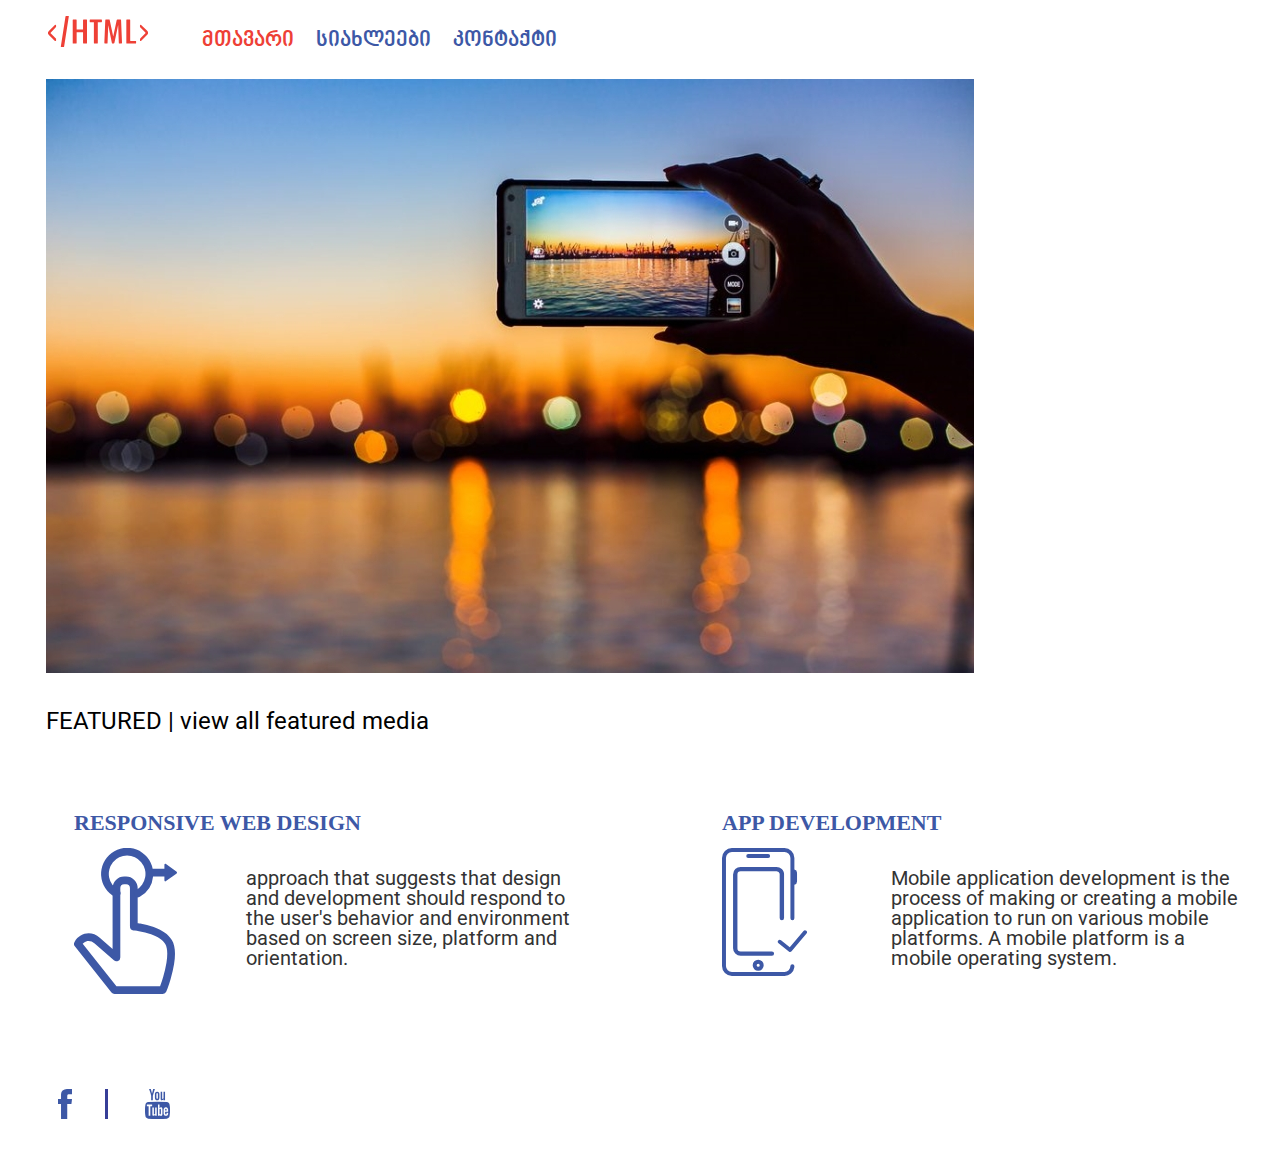
<file: index.html>
<!DOCTYPE html>
<html>
	<head>
		<link rel="stylesheet" type="text/css" href="css/reset.css">
		<link rel="stylesheet" type="text/css" href="css/fontss.css">
		<link href="https://fonts.googleapis.com/css2?family=Roboto&display=swap" rel="stylesheet">
		<link rel="stylesheet" type="text/css" href="css/mainn.css">
		<title>home</title>
	</head>
	<body>
		<header>
			<nav>
				<ul>
					<div class="navbar">
						<li>
							<a href="index.html"> <img class="mainicon" src="images/htmllogo.svg" alt="htmllogo"> </a>
						</li>
						<li >
							<a class="navbar-a" href="home.html"> მთავარი </a>
						</li>
						<li >
							<a class="navbar-b" href="#">სიახლეები</a>
						</li>
						<li >
							<a class="navbar-c" href="#">კონტაქტი</a>
						</li>
					</div>	
				</ul>
			</nav>
		</header>
		<div class="box1">
			<img src="images/img1.jpg" alt="webdesign">
		</div>
		<div class="box2">
			<p>
				FEATURED | view all featured media
			</p>
		</div>
		<div class="box3">
			<article>
				<h1>RESPONSIVE WEB DESIGN</h1>
				<img class="articlecontent1" src="images/img2.svg" alt="RESPONSIVE WEB DESIGN"> 
				<p class="articlecontent2">
					approach that suggests that design and development should respond to the user's behavior and environment based on screen size, platform and orientation.
				</p>
			</article>	
		</div>
		<div class="box4">
			<article>
				<h1>APP DEVELOPMENT</h1>
				<img class="articlecontent3" src="images/img3.svg" alt="APP DEVELOPMENT">
				<p class="articlecontent4">
					Mobile application development is the process of making or creating a mobile application to run on various mobile platforms. A mobile platform is a mobile operating system.
				</p>
			</article>
		</div>
		<footer>
			<a href="https://www.facebook.com/" target="_blank"> <img class="ficon" src="images/fbicon.svg" alt="facebookicon"> </a> <a href="https://www.youtube.com/" target="_blank"> <img class="youicon" src="images/youicon.svg" alt="youtubeicon"> </a>
		</footer>
	</body>
</html>
</file>
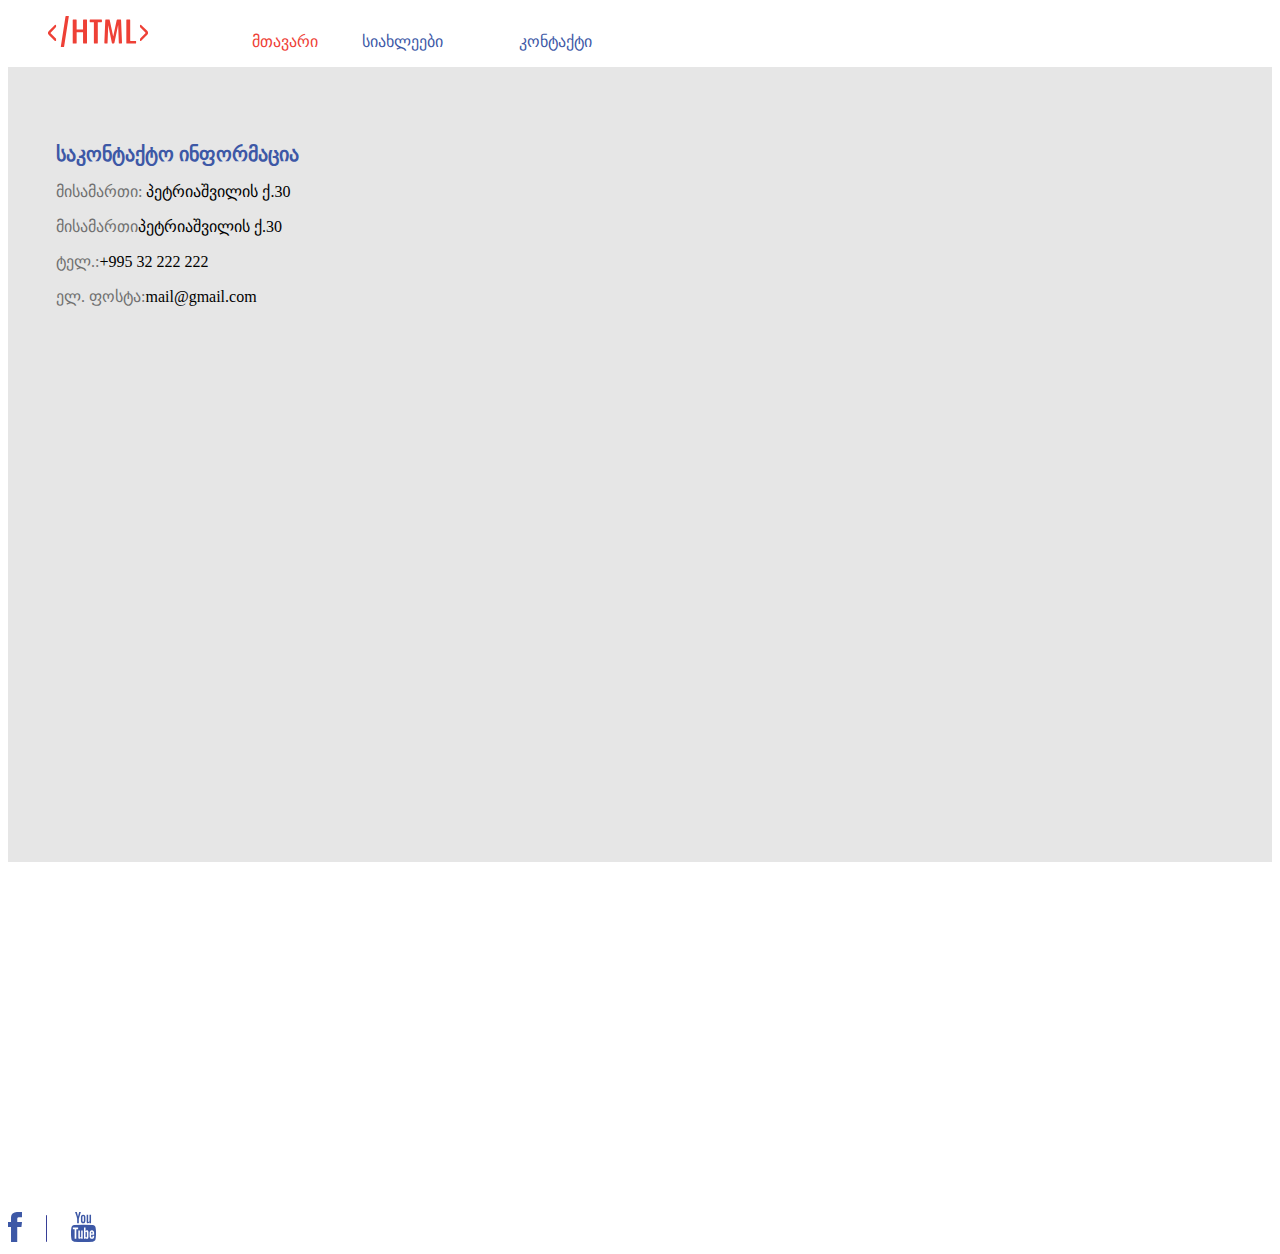
<file: home.html>
<!DOCTYPE html>
<html>
<head>
	<link rel="stylesheet" type="text/css" href="css/main.css">
	<title>lesson 5</title>
</head>
<body>
	<header>
		<nav>
			<ul>
				<li class="main_logo">
					<a class="main_logo" href="home.html"><img src="img/logo.svg" alt="html logo"></a>
				</li>
				<li class="main">
					<a href="index.html" class="main">მთავარი</a>
				</li>
				<li class="news">
					<a href="#" class="news">სიახლეები</a>
				</li>
				<li class="contact">
					<a href="#" class="contact">კონტაქტი</a>
				</li>
			</ul>			
		</nav>
	</header>
<div class="back">
	<section>
		<h1 class="info">საკონტაქტო ინფორმაცია</h1>
		<p class="address">მისამართი: <span class="address_1">პეტრიაშვილის ქ.30</span></p>
		<P class="address">მისამართი<span class="address_1">პეტრიაშვილის ქ.30</P>
		<p class="address">ტელ.:<span class="address_1">+995 32 222 222</p>
		<p class="address">ელ. ფოსტა:<span class="address_1">mail@gmail.com</p>
	</section>
	<section class="map_1">	
		<iframe src="https://www.google.com/maps/embed?pb=!1m18!1m12!1m3!1d23624.93797238521!2d42.70048699301378!3d42.25466866841012!2m3!1f0!2f0!3f0!3m2!1i1024!2i768!4f13.1!3m3!1m2!1s0x405c8ce30e54af2d%3A0xfbec41b2d626656f!2z4YOl4YOj4YOX4YOQ4YOY4YOh4YOY!5e0!3m2!1ska!2sge!4v1613236435331!5m2!1ska!2sge" width="600" height="450" frameborder="0" style="border:0;" allowfullscreen="" aria-hidden="false" tabindex="0"></iframe>
	</section>
</div>
	<footer>
		<a href="#"><img class="line" src="img/fb.svg"></a>
		<a href="#"><img class="line" src="img/line.svg"></a>
		<a href="#"><img src="img/you.svg"></a>
	</footer>
</body>
</html>
</file>
<file: css/fontss.css>
@font-face {
    font-family: 'BPG Nino Mtavruli Bold';
    src: url('../fonts/bpg-nino-mtavruli-bold-webfont.eot'); /* IE9 Compat Modes */
    src: url('../fonts/bpg-nino-mtavruli-bold-webfont.eot?#iefix') format('embedded-opentype'), /* IE6-IE8 */
         url('../fonts/bpg-nino-mtavruli-bold-webfont.woff2') format('woff2'), /* Super Modern Browsers */
         url('../fonts/bpg-nino-mtavruli-bold-webfont.woff') format('woff'), /* Pretty Modern Browsers */
         url('../fonts/bpg-nino-mtavruli-bold-webfont.ttf') format('truetype'), /* Safari, Android, iOS */
         url('../fonts/bpg-nino-mtavruli-bold-webfont.svg#bpg_nino_mtavrulibold') format('svg'); /* Legacy iOS */
}
</file>
<file: css/mainn.css>
li {
	display: inline;
}
}
.mainicon {
	vertical-align: bottom;
}
.navbar-a {
	margin-left: 50px;
	margin-right: 18px;
	color:  #EE4036; 
	font-size: 22px;
	font-family: 'BPG Nino Mtavruli Bold';
}
.navbar-b {
	margin-right: 18px;
	color: #3D58A6;
	font-family: 'BPG Nino Mtavruli Bold';
	font-size: 22px;
}
.navbar-c {
	color: #3D58A6;
	font-family: 'BPG Nino Mtavruli Bold';
	font-size: 22px;

}
.box1 {
	margin-top: 27px;
	margin-left: 38px;
}
.box2 {
	margin-top: 33px;
	margin-left: 38px;
	font-family: 'Roboto', sans-serif;
	font-size: 24px;
}
.box3 {
	margin-left: 66px;
	display: inline-block;
	width: 525px;
	margin-top:41px;
}
.articlecontent1 {
	display: inline-block;
	width: 103px;
	vertical-align: top;
}
.articlecontent2 {
	display: inline-block;
	width: 350px;
	margin-left: 65px;
	font-size: 20px;
	color: #333333;
	font-family: 'Roboto', sans-serif;
}
h1 {
	color: #3D58A6;
	font-size:22px;
	margin-bottom: 14px;
}
.box4 {
	display: inline-block;
	width: 525px;
	margin-left: 119px;
	margin-top: 41px;
	vertical-align: top;
}
.articlecontent3 {
	display: inline-block;
	width: 85px;
	vertical-align: top;

}
.articlecontent4 {
	display: inline-block;
	width: 354px;
	margin-left: 80px;
	font-size: 20px;
	color: #333333;
	font-family: 'Roboto', sans-serif;
}
footer {
	margin-top: 95px;
}
.ficon {
	margin-left: 50px;
	border-right: solid; border-color: #363E97;
	padding-right: 33px;
	margin-bottom: 40px;
}
.youicon {
	margin-left: 33px;
	margin-bottom: 40px;
}
</file>
<file: css/main.css>
.main_logo{
	list-style-type: none;
	margin-right: 50px;
}
.main{
	list-style-type: none;
	text-decoration: none;
	color: #EE4036;
	margin-right: 20px;
}
.news{
	list-style-type: none;
	text-decoration: none;
	color: #3D58A6;	
	margin-right: 36px;
}
.contact{
	list-style-type: none;
	text-decoration: none;
	color: #3D58A6;	
}
li{
	display: inline;
}
.info{
	font-size: 20px;
	color: #3D58A6;
	margin-top: 75px;
	margin-left: 48px;
}
.address{
	margin-left: 48px;
	font-size: 16px;
	margin-right: 36px;
	color: #707070;
}
.address_1{
	color: #000000;
	font-size:16px;
}
section{
	display: inline-block;
	margin-right: 100px;
	vertical-align:top
}
footer{
	margin-top: 350px;
}
.line{
	margin-right: 20px;
}
.map_1{
	margin-top: 70px;	
}
.back{
	background-color: #E6E6E6;
}
iframe{
	width: 874px;
	height: 466px;
}
</file>
